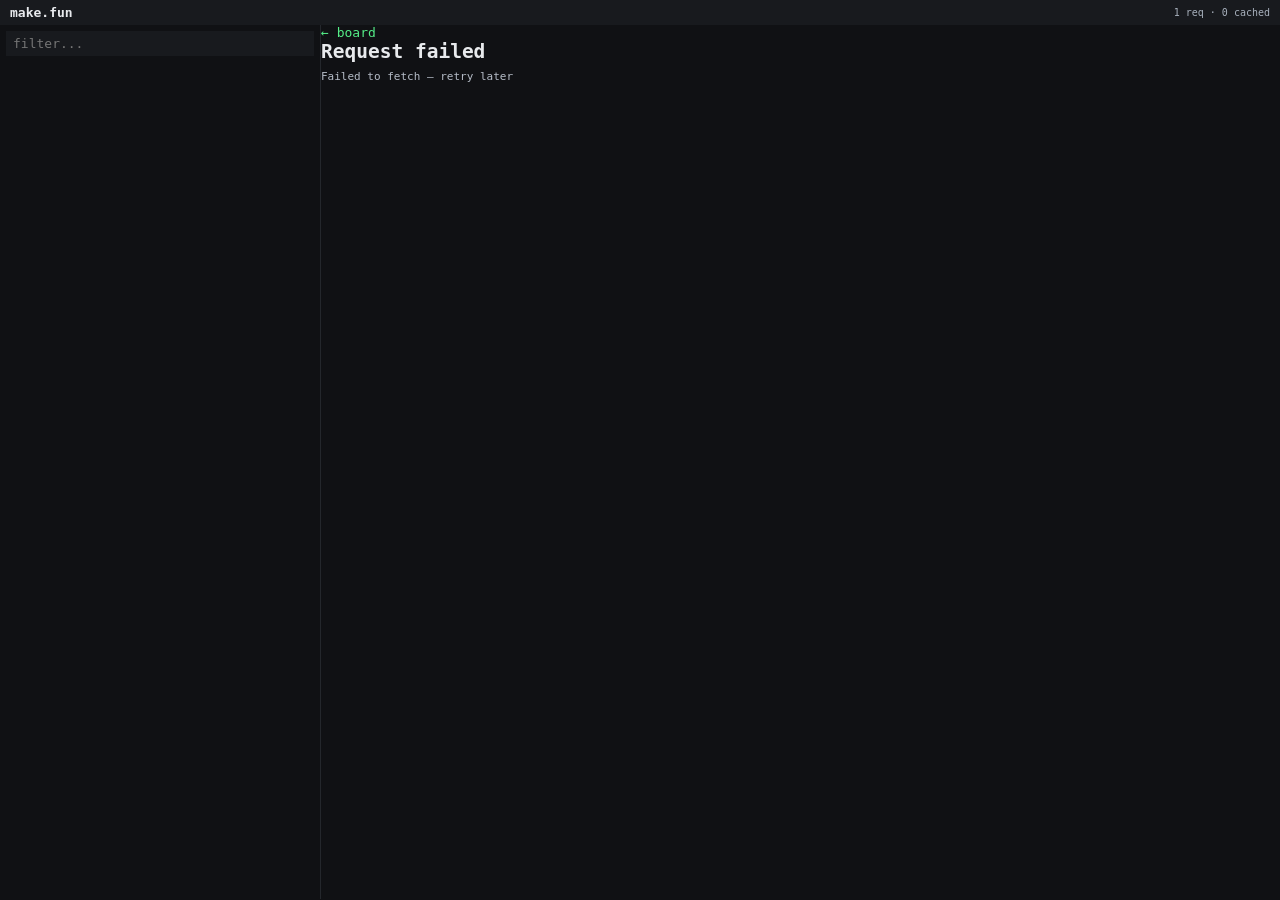
<file: app/index.html>
<!doctype html>
<html lang=en>
<head>
<meta charset=utf-8>
<meta name=viewport content=width=device-width,initial-scale=1>
<title>make.fun</title>
<style>
body{margin:0;background:#101114;color:#e8eaed;font:13px monospace}
a{color:inherit;text-decoration:none}
header,main,aside,#rows,#view,.m,.srow{display:flex}
header{align-items:center;justify-content:space-between;padding:5px 10px;background:#181a1e}
#meter{color:#a8b1bd;font-size:10px}
main{height:calc(100vh - 26px)}
aside{flex:0 0 320px;flex-direction:column;border-right:1px solid #24272c}
#rows,#view{flex:1;flex-direction:column;overflow:auto}
#rows,#view,.v{scrollbar-width:thin;scrollbar-color:#2a2f36 transparent}
::-webkit-scrollbar{width:8px}
::-webkit-scrollbar-thumb{background:#2a2f36;border-radius:4px}
::-webkit-scrollbar-track{background:transparent}
#q{margin:6px;padding:5px 7px;border:0;background:#181a1e;color:#e8eaed;font:inherit}
.s,.m,.srow{color:#b6bdc8;font-size:11px}
.row{padding:6px 10px;border-bottom:1px solid #24272c}
.row.on{background:rgba(255,255,255,.12);border-left:2px solid #5e8;padding-left:8px}
.row.on b{font-weight:600;color:#fff}
.m{gap:6px;white-space:nowrap}
.m span+span:before{content:"· ";color:#8a929e}
.row b{display:block}
h1{font-size:13px;margin:0}
h2{margin:0 0 6px}
.w,.cd,.back,summary,.srow a{color:#5e8}
.srow{gap:8px;height:28px;padding:3px 10px;border-bottom:1px solid #24272c}
.srow a{flex:1;overflow:hidden;text-overflow:ellipsis;white-space:nowrap}
.v{height:60vh;overflow:auto}
p{margin:0 0 8px;line-height:1.4}
h3,h4{margin:12px 0 4px}
h4{font-size:12px}
ul{list-style:none;padding-left:11px}
li:before{content:"· "}
code{background:#1d2229}
@media(max-width:700px){main{flex-direction:column;height:auto}aside{flex:0 0 auto;max-height:56vh;border:0}body.det aside{display:none}.back{display:inline-block}}
</style>
</head>
<body>
<header>
<h1>make.fun</h1>
<span id=meter></span>
</header>
<main>
<aside>
<input id="q" placeholder=filter...>
<div id="rows"></div>
</aside>
<section id="view"></section>
</main>
<script>
const $=s=>document.querySelector(s),V=$('#view'),R=$('#rows'),Q=$('#q'),M=$('#meter'),A='https://make.fun/api/';
const F=15e3,NP=20,K=new Map(),N={r:0,c:0},S={n:new Map(),ls:0,k:0,g:0,a:''};
const BK='<a class=back href="#/">← board</a>';
const X=s=>(s==null?'':''+s).replace(/[&<]/g,c=>'&#'+c.charCodeAt(0)+';');
const U=v=>v?'$'+v:'—';
const WR=x=>x.values?.judge!=null?(x.values.judge/1e4).toFixed(2)+'%':'—';
const LT=t=>{const n=(Date.parse(t)-Date.now())/1e3|0;if(n<1)return'closed';const d=n/86400|0,h=n%86400/3600|0,m=n%3600/60|0;return d?d+'d '+h+'h':h+'h '+('0'+m).slice(-2)+'m '+('0'+n%60).slice(-2)+'s'};
const CD=t=>'<span class=cd data-t="'+t+'">'+LT(t)+'</span>';
const J=a=>a.filter(Boolean).join(' · ');
const PN=()=>M.textContent=N.r+' req · '+N.c+' cached';
// Markdown: X() escapes the API text first, so the tags below are all the markup.
const Z=(k,s)=>'<'+k+'>'+s+'</'+k+'>';
const MD=t=>X(t||'')
.replace(/^[ \t]*(#{1,6})\s+(.*)$/gm,(a,h,x)=>Z('h'+(h<'###'?3:4),x))
.replace(/(?:^[ \t]*[-*]\s+.*\n?)+/gm,u=>Z('ul',u.trim().split('\n').map(l=>Z('li',l.trim().slice(2))).join('')))
.replace(/^(?!<)(.+)$/gm,(a,x)=>Z('p',x)).replace(/\*\*([^*]+)\*\*/g,'<b>$1</b>').replace(/`([^`]+)`/g,'<code>$1</code>');
async function F1(p){
const u=A+p,h=K.get(u),n=Date.now();
if(h&&n-h.t<F){N.c++;PN();return[h.body,h.src]}
N.r++;PN();const r=await fetch(u,{headers:{Accept:'application/json'},cache:'no-cache'});
if(!r.ok)throw Error(r.status);
const b=await r.json();K.set(u,{body:b,t:n,src:n});PN();return[b,n]}
function MT(k,g,h){if(S.k==k&&S.g==g)return;S.k=k;S.g=g;V.innerHTML=h;V.scrollTop=0}
const MK=()=>{const r=document.createElement('a');r.className='row';r.innerHTML='<b></b><div class=m><span class=w></span><span></span><span class=cd></span></div>';return r};
const HL=()=>{for(const[k,r]of S.n)r.classList.toggle('on',k==S.a)};
const ORD=t=>{const n=Date.now(),f=x=>(x=Date.parse(x.deadline))>n?x:1e16-x;return t.slice().sort((a,b)=>f(a)-f(b))};
function PR(r,x){const m=r.children[1],c=m.children[2];
r.children[0].textContent=x.title;m.children[0].textContent=U(x.rewardAmount);
m.children[1].textContent='pot '+U(x.potUsd)+' · '+x.submissionCount+' entries';
c.dataset.t=x.deadline;c.textContent=LT(x.deadline);r.href='#/bounty/'+x.slug}
function FT(){const q=Q.value.trim().toLowerCase();for(const r of R.children)r.hidden=!!q&&!r.textContent.toLowerCase().includes(q)}
function FL(d){const t=ORD(d.items||[]),s=new Set();for(const x of t){s.add(x.slug);let r=S.n.get(x.slug);if(!r){r=MK();S.n.set(x.slug,r)}R.append(r);PR(r,x)}for(const[k,r]of S.n)if(!s.has(k)){r.remove();S.n.delete(k)}HL()}
async function SY(){const[l,s]=await F1('competitions');if(S.ls!==s){FL(l);S.ls=s}return l}

async function BD(){
const d=await SY(),t=d.items||[],o=t.filter(x=>Date.parse(x.deadline)>Date.now()).sort((a,b)=>a.deadline.localeCompare(b.deadline));
MT('',S.ls,'<h2>Board · '+o.length+' of '+t.length+' open</h2>'+
o.slice(0,12).map(x=>'<div class=srow><a href="#/bounty/'+x.slug+'">'+X(x.title)+'</a>'+U(x.rewardAmount)+' · pot '+U(x.potUsd)+' · '+(x.entryFeeUsd?'fee '+U(x.entryFeeUsd):'free')+' · '+x.submissionCount+' entries</div>').join(''))}

async function DT(q){
const[d,s]=await F1('competitions/'+q);await SY();
MT('b/'+q,s+':'+S.ls,BK+'<h2>'+X(d.title)+'</h2><p class=s>'+J(['reward '+U(d.rewardAmount),'pot '+U(d.potUsd),d.entryFeeUsd?'fee '+U(d.entryFeeUsd):'free',d.submissionCount+' entries',Date.parse(d.deadline)>Date.now()?'open':'closed',d.publishedAt.slice(5,10)+' → '+d.deadline.slice(5,10)])+'</p>'+
((d.rewardsNow||[]).length?'<p class=s>'+J(d.rewardsNow.slice(0,5).map(r=>'#'+r.place+' '+U(r.amountUsd)))+'</p>':'')+
(d.summary?'<p class=s>'+X(d.summary)+'</p>':'')+
'<p class=s>closes in '+CD(d.deadline)+' <a href="#/bounty/'+q+'/leaderboard">leaderboard →</a></p>'+
MD(d.description)+'<details><summary>rules</summary>'+MD(d.rules||'')+'</details>')}

async function LB(q){
const[d,s]=await F1('competitions/'+q+'/leaderboard');await SY();
const e=d.entries||[],n=e.length,w=Math.min(NP,n);
MT('l/'+q,s+':'+q+':'+S.ls,'<a class=back href="#/bounty/'+q+'">← bounty</a><h2>'+X(d.title||'Leaderboard')+'</h2><p class=s>'+n+' entries · '+w+' rows in the DOM · spacers</p>'+
'<div class=v></div>');
const sc=V.querySelector('.v');
sc.innerHTML='<div></div><div></div><div></div>';
const sa=sc.children[0],bl=sc.children[1],sd=sc.children[2];
bl.innerHTML='<div class=srow><span></span><a></a><span></span></div>'.repeat(w);
const dr=()=>{const s0=Math.max(0,Math.min(sc.scrollTop/28|0,n-w));
sa.style.height=s0*28+'px';sd.style.height=(n-s0-w)*28+'px';
for(let j=0;j<w;j++){const i=s0+j,x=e[i],r=bl.children[j],z=r.children;
if(r.dataset.i==''+i)continue;r.dataset.i=i;
z[0].textContent='#'+x.rank;z[1].textContent='@'+x.handle;z[1].href='#/u/'+x.handle;z[2].textContent=WR(x)}};
sc.onscroll=()=>requestAnimationFrame(dr);dr()}

async function PF(h){
const l=await SY(),bs=new Set();let c=0,nw=null,rk=null,tt=0;
for(const x of l.items||[])for(const y of x.submissions||[])if(y.hunter==h){c++;bs.add(x.slug);if(!nw||y.createdAt>nw[1].createdAt)nw=[x,y]}
for(const[u,v]of K){if(!u.endsWith('/leaderboard'))continue;const z=(v.body.entries||[]).find(z=>z.handle==h);if(z){rk=z;tt=v.body.entries.length;break}}
MT('u/'+h,S.ls+':'+h+':'+(rk?rk.rank:'-'),BK+'<h2>@'+X(h)+'</h2><p class=s>'+
J([c+' entries',bs.size+' bounties',nw&&X(nw[0].title)+' '+X(nw[1].status||'')+' '+nw[1].createdAt.slice(5,16).replace('T',' '),rk&&'rank #'+rk.rank+' of '+tt,rk&&WR(rk)+' win rate',rk&&rk.judge&&rk.judge.wins+'W '+rk.judge.losses+'L '+rk.judge.draws+'D'])+'</p>')}

function MS(h,m){MT(h,'x',BK+'<h2>'+h+'</h2><p class=s>'+m+'</p>')}

async function RT(){
const raw=decodeURIComponent(location.hash.replace(/^#\/?/,'')),p=raw.split('/');
document.body.classList.toggle('det',raw!='');
S.a=p[0]=='bounty'?p[1]||'':'';HL();
window.__shotReady=false;
try{
await (!raw?BD():p[0]=='bounty'&&p[1]&&p[2]=='leaderboard'?LB(p[1]):p[0]=='bounty'&&p[1]&&p.length==2?DT(p[1]):p[0]=='u'&&p[1]&&p.length==2?PF(p[1]):MS('Not found','"#/'+X(raw)+'" is no route: nothing fetched'))}catch(e){MS('Request failed',X(e&&e.message||e)+' — retry later')}
window.__shotReady=true}
setInterval(()=>{for(const e of document.querySelectorAll('[data-t]'))e.textContent=LT(e.dataset.t)},1e3);
Q.addEventListener('input',FT);
addEventListener('hashchange',RT);
RT();
</script>
</body>
</html>
</file>
